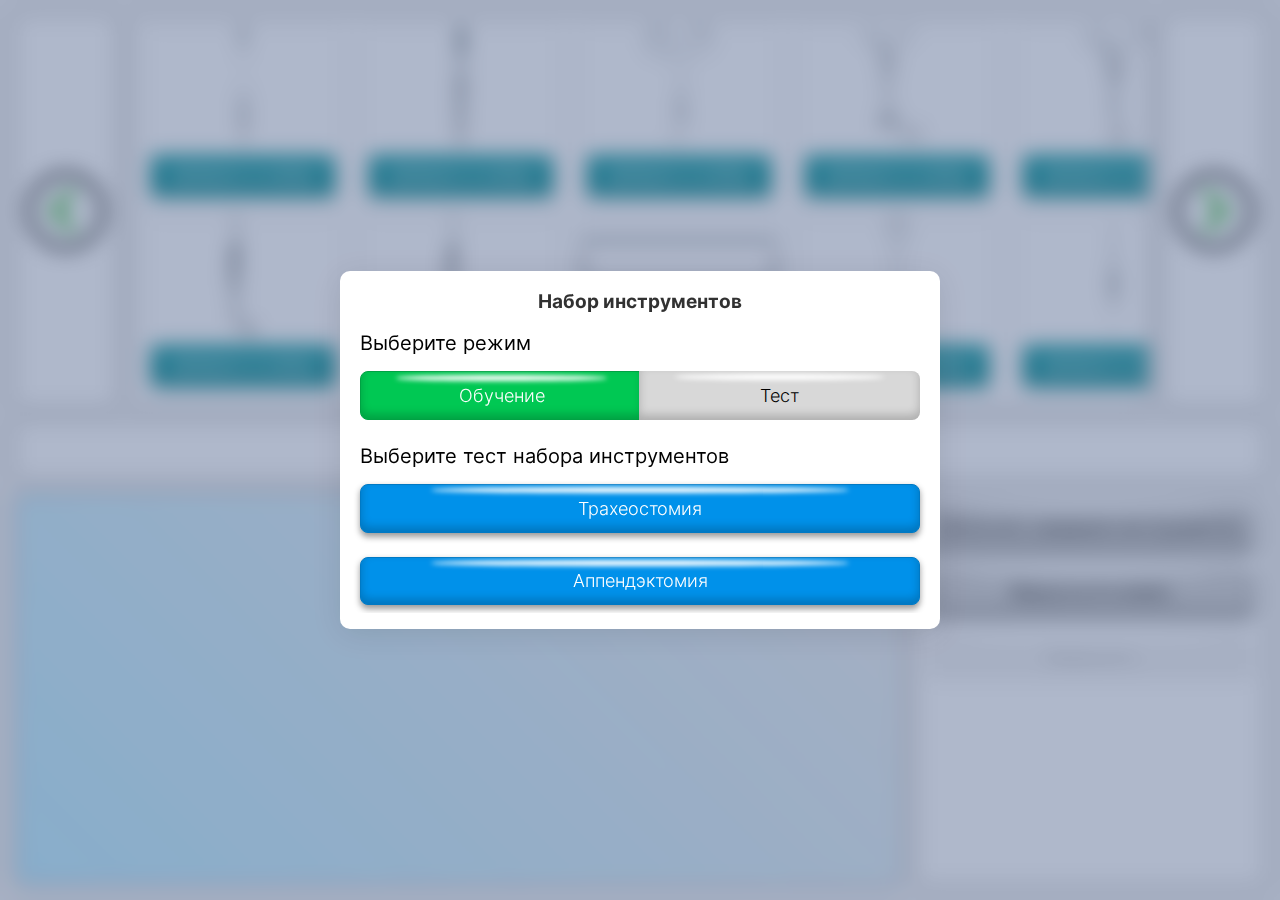
<file: instr/index.html>
<!DOCTYPE html>
<html>
<head>
    <meta charset="UTF-8">
    <link rel="stylesheet" href="css/font.css">
    <link rel="stylesheet" href="css/app.css?v=5">
</head>
<body>
<div class="modal-bd" id="modalGood">
    <div class="modal modal-done ">
        <div class="close">×</div>
        <div class="modal-header">Внимание!!!</div>
        <div class="modal-content">
            очень интересно, но ни фига не понятно
        </div>
        <div class="modal-footer">
            <button class="modal-footer_btn">Закрыть</button>
        </div>
    </div>
</div>
<div class="modal-bd" id="modalBad">
    <div class="modal modal-notDone ">
        <div class="close">×</div>
        <div class="modal-header">Внимание!!!</div>
        <div class="modal-content">
            очень интересно, но ни фига не понятно
        </div>
        <div class="modal-footer">
            <button class="modal-footer_btn">Закрыть</button>
        </div>
    </div>
</div>
<div class="modal-bd" id="modalInfo">
    <div class="modal modal-info ">
        <div class="close">×</div>
        <div class="modal-header">Внимание!!!</div>
        <div class="modal-content">
            очень интересно, но ни фига не понятно
        </div>
        <div class="modal-footer">
            <button class="modal-footer_btn">Закрыть</button>
        </div>
    </div>
</div>
<div class="zoom-wrap">
    <div class="modal-zoom" id="modalZoom">
        <img class="closeModal" src="img/close.svg" onclick="zoomWin.close()" alt="">
        <div class="modal-zoom_name" id=modal-zoom_name></div>
        <div class="modal-zoom_conteiner" id=modal-zoom_conteiner></div>
    </div>
</div>
<div class="conteiner">
    <div class="conteiner-content">
        <div class="conteiner-content_block">
            <div class="conteiner-content_arrow" onclick="scrollRow.scrollLeft()">
                <img src="img/arrow-left.svg" alt="" width="100%">
                <!-- <object data="img/arrow-left.svg" type=""></object> -->
            </div>
            <div class="conteiner-content_box" id="scrollRow">
                <div class="row">
                    <div class="image_box" data-img="001">
                        <div class="img-wrap">
                            <img class="plus-svg" src="img/zoom.svg" alt="">
                            <img src="img/001.svg" height="100%" width="100%" alt="">
                        </div>
                        <div class="action">
                            <button class="btn">Добавить в набор</button>
                        </div>
                    </div>
                    <div class="image_box" data-img="002">
                        <div class="img-wrap">
                            <img class="plus-svg" src="img/zoom.svg" alt="">
                            <img src="img/002.svg" height="100%" width="100%" alt="">
                        </div>
                        <div class="action">
                            <button class="btn">Добавить в набор</button>
                        </div>
                    </div>
                    <div class="image_box" data-img="003">
                        <div class="img-wrap">
                            <img class="plus-svg" src="img/zoom.svg" alt="">
                            <img src="img/003.svg" height="100%" width="100%" alt="">
                        </div>
                        <div class="action">
                            <button class="btn">Добавить в набор</button>
                        </div>
                    </div>
                    <div class="image_box" data-img="004">
                        <div class="img-wrap">
                            <img class="plus-svg" src="img/zoom.svg" alt="">
                            <img src="img/004.svg" height="100%" width="100%" alt="">
                        </div>
                        <div class="action">
                            <button class="btn">Добавить в набор</button>
                        </div>
                    </div>
                    <div class="image_box" data-img="030" disabled>
                        <div class="img-wrap">
                            <img class="plus-svg" src="img/zoom.svg" alt="">
                            <img src="img/030.svg" height="100%" width="100%" alt="">
                        </div>
                        <div class="action">
                            <button class="btn">Добавить в набор</button>
                        </div>
                    </div>
                    <div class="image_box" data-img="005">
                        <div class="img-wrap">
                            <img class="plus-svg" src="img/zoom.svg" alt="">
                            <img src="img/005.svg" height="100%" width="100%" alt="">
                        </div>
                        <div class="action">
                            <button class="btn">Добавить в набор</button>
                        </div>
                    </div>
                    <div class="image_box" data-img="006">
                        <div class="img-wrap">
                            <img class="plus-svg" src="img/zoom.svg" alt="">
                            <img src="img/006.svg" height="100%" width="100%" alt="">
                        </div>
                        <div class="action">
                            <button class="btn">Добавить в набор</button>
                        </div>
                    </div>
                    <div class="image_box" data-img="007">
                        <div class="img-wrap">
                            <img class="plus-svg" src="img/zoom.svg" alt="">
                            <img src="img/007.svg" height="100%" width="100%" alt="">
                        </div>
                        <div class="action">
                            <button class="btn">Добавить в набор</button>
                        </div>
                    </div>
                    <div class="image_box" data-img="026" disabled>
                        <div class="img-wrap">
                            <img class="plus-svg" src="img/zoom.svg" alt="">
                            <img src="img/026.svg" height="100%" width="100%" alt="">
                        </div>
                        <div class="action">
                            <button class="btn">Добавить в набор</button>
                        </div>
                    </div>
                    <div class="image_box" data-img="028" disabled>
                        <div class="img-wrap">
                            <img class="plus-svg" src="img/zoom.svg" alt="">
                            <img src="img/028.svg" height="100%" width="100%" alt="">
                        </div>
                        <div class="action">
                            <button class="btn">Добавить в набор</button>
                        </div>
                    </div>
                    <div class="image_box" data-img="011">
                        <div class="img-wrap">
                            <img class="plus-svg" src="img/zoom.svg" alt="">
                            <img src="img/011.svg" height="100%" width="100%" alt="">
                        </div>
                        <div class="action">
                            <button class="btn">Добавить в набор</button>
                        </div>
                    </div>
                    <div class="image_box" data-img="010">
                        <div class="img-wrap">
                            <img class="plus-svg" src="img/zoom.svg" alt="">
                            <img src="img/010.svg" height="100%" width="100%" alt="">
                        </div>
                        <div class="action">
                            <button class="btn">Добавить в набор</button>
                        </div>
                    </div>
                    <div class="image_box" data-img="025" disabled>
                        <div class="img-wrap">
                            <img class="plus-svg" src="img/zoom.svg" alt="">
                            <img src="img/025.svg" height="100%" width="100%" alt="">
                        </div>
                        <div class="action">
                            <button class="btn">Добавить в набор</button>
                        </div>
                    </div>
                    <div class="image_box" data-img="027" disabled>
                        <div class="img-wrap">
                            <img class="plus-svg" src="img/zoom.svg" alt="">
                            <img src="img/027.svg" height="100%" width="100%" alt="">
                        </div>
                        <div class="action">
                            <button class="btn">Добавить в набор</button>
                        </div>
                    </div>
                    <div class="image_box" data-img="029" disabled>
                        <div class="img-wrap">
                            <img class="plus-svg" src="img/zoom.svg" alt="">
                            <img src="img/029.svg" height="100%" width="100%" alt="">
                        </div>
                        <div class="action">
                            <button class="btn">Добавить в набор</button>
                        </div>
                    </div>



                </div>
                <div class="row">
                    <div class="image_box" data-img="008">
                        <div class="img-wrap">
                            <img class="plus-svg" src="img/zoom.svg" alt="">
                            <img src="img/008.svg" height="100%" width="100%" alt="">
                        </div>
                        <div class="action">
                            <button class="btn">Добавить в набор</button>
                        </div>
                    </div>
                    <div class="image_box" data-img="009">
                        <div class="img-wrap">
                            <img class="plus-svg" src="img/zoom.svg" alt="">
                            <img src="img/009.svg" height="100%" width="100%" alt="">
                        </div>
                        <div class="action">
                            <button class="btn">Добавить в набор</button>
                        </div>
                    </div>
                    <div class="image_box" data-img="012">
                        <div class="img-wrap">
                            <img class="plus-svg" src="img/zoom.svg" alt="">
                            <img src="img/012.svg" height="100%" width="100%" alt="">
                        </div>
                        <div class="action">
                            <button class="btn">Добавить в набор</button>
                        </div>
                    </div>
                    <div class="image_box" data-img="013">
                        <div class="img-wrap">
                            <img class="plus-svg" src="img/zoom.svg" alt="">
                            <img src="img/013.svg" height="100%" width="100%" alt="">
                        </div>
                        <div class="action">
                            <button class="btn">Добавить в набор</button>
                        </div>
                    </div>
                    <div class="image_box" data-img="018" disabled>
                        <div class="img-wrap">
                            <img class="plus-svg" src="img/zoom.svg" alt="">
                            <img src="img/018.svg" height="100%" width="100%" alt="">
                        </div>
                        <div class="action">
                            <button class="btn">Добавить в набор</button>
                        </div>
                    </div>
                    <div class="image_box" data-img="014">
                        <div class="img-wrap">
                            <img class="plus-svg" src="img/zoom.svg" alt="">
                            <img src="img/014.svg" height="100%" width="100%" alt="">
                        </div>
                        <div class="action">
                            <button class="btn">Добавить в набор</button>
                        </div>
                    </div>
                    <div class="image_box" data-img="015">
                        <div class="img-wrap">
                            <img class="plus-svg" src="img/zoom.svg" alt="">
                            <img src="img/015.svg" height="100%" width="100%" alt="">
                        </div>
                        <div class="action">
                            <button class="btn">Добавить в набор</button>
                        </div>
                    </div>
                    <div class="image_box"  data-img="016">
                        <div class="img-wrap">
                            <img class="plus-svg" src="img/zoom.svg" alt="">
                            <img src="img/016.svg" height="100%" width="100%" alt="">
                        </div>
                        <div class="action">
                            <button class="btn">Добавить в набор</button>
                        </div>
                    </div>
                    <div class="image_box" data-img="017">
                        <div class="img-wrap">
                            <img class="plus-svg" src="img/zoom.svg" alt="">
                            <img src="img/017.svg" height="100%" width="100%" alt="">
                        </div>
                        <div class="action">
                            <button class="btn">Добавить в набор</button>
                        </div>
                    </div>
                    <div class="image_box" data-img="021" disabled>
                        <div class="img-wrap">
                            <img class="plus-svg" src="img/zoom.svg" alt="">
                            <img src="img/021.svg" height="100%" width="100%" alt="">
                        </div>
                        <div class="action">
                            <button class="btn">Добавить в набор</button>
                        </div>
                    </div>
                    <div class="image_box" data-img="019" disabled>
                        <div class="img-wrap">
                            <img class="plus-svg" src="img/zoom.svg" alt="">
                            <img src="img/019.svg" height="100%" width="100%" alt="">
                        </div>
                        <div class="action">
                            <button class="btn">Добавить в набор</button>
                        </div>
                    </div>
                    <div class="image_box" data-img="020" disabled>
                        <div class="img-wrap">
                            <img class="plus-svg" src="img/zoom.svg" alt="">
                            <img src="img/020.svg" height="100%" width="100%" alt="">
                        </div>
                        <div class="action">
                            <button class="btn">Добавить в набор</button>
                        </div>
                    </div>
                    <div class="image_box" data-img="022" disabled>
                        <div class="img-wrap">
                            <img class="plus-svg" src="img/zoom.svg" alt="">
                            <img src="img/022.svg" height="100%" width="100%" alt="">
                        </div>
                        <div class="action">
                            <button class="btn">Добавить в набор</button>
                        </div>
                    </div>
                    <div class="image_box" data-img="023" disabled>
                        <div class="img-wrap">
                            <img class="plus-svg" src="img/zoom.svg" alt="">
                            <img src="img/023.svg" height="100%" width="100%" alt="">
                        </div>
                        <div class="action">
                            <button class="btn">Добавить в набор</button>
                        </div>
                    </div>
                    <div class="image_box" data-img="024" disabled>
                        <div class="img-wrap">
                            <img class="plus-svg" src="img/zoom.svg" alt="">
                            <img src="img/024.svg" height="100%" width="100%" alt="">
                        </div>
                        <div class="action">
                            <button class="btn">Добавить в набор</button>
                        </div>
                    </div>




                </div>
            </div>
            <div class="conteiner-content_arrow" onclick="scrollRow.scrollRight()">
                <img src="img/arrow-right.svg" alt="" width="100%">
                <!-- <object data="img/arrow-right.svg" type=""></object> -->
            </div>
        </div>
    </div>
    <div class="conteiner-content" style="flex-direction: column;height: 100%;">
        <div class="conteiner-content_text">
            <div class="level-caption" id="level-caption">Соберите набор для трахеостомии</div>
        </div>
        <div class="conteiner-content_block">
            <div class="conteiner-content_box tray" id="tray"></div>
            <div class="conteiner-content_box" style="flex: unset;">
            <button class="btn-3d" onclick="tooltipy.toogleTooltip()" id="toggleTooltipBtn">Включить названия инструментов</button>
            <button class="btn-3d" onclick="startWindow.open()">Вернуться в меню</button>
            <button class="btn-3d btn-disable" onclick="finalLevel()" id="finalBtn">Завершить</button>
            </div>
        </div>
    </div>
</div>
<div id="tooltip" class="tooltip"></div>
<div id="tooltipForBtn" class="tooltip"></div>
<div class="modal-start_wrap" id="startWindow">
    <div class="modal-start">
        <div class="modal-start_header">
            <h3>Набор инструментов</h3>
        </div>
        <div class="modal-start_content">
            <div style="font-size: 20px;">Выберите режим</div>
            <div class="tabs">
                <button class="btn-3d tab-left btn-success" id="btnLearn">Обучение</button>
                <button class="btn-3d tab-right" id="btnTest">Тест</button>
            </div>
            <div style="font-size: 20px;">Выберите тест набора инструментов</div>
            <button class="btn-3d btn-info" onclick="startWindow.setLevel(LEVELS.LEVEL_1)">Трахеостомия</button>
            <button class="btn-3d btn-info" onclick="startWindow.setLevel(LEVELS.LEVEL_2)">Аппендэктомия</button>
        </div>
    </div>
</div>
</body>
<script src="js/app-const.js?v=5"></script>
<script src="js/zoomWin.js?v=5"></script>
<script src="js/app.js?v=5"></script>
<script>
    document.querySelectorAll('.image_box').forEach((item)=>{
        item.addEventListener('click', function(){zoomWin.open(item.dataset.img)});
    })
</script>
</html>
</file>
<file: instr/css/font.css>
/* inter-300 - latin_cyrillic */
@font-face {
  font-family: 'Inter';
  font-style: normal;
  font-weight: 300;
  src: url('../font/inter/inter-v12-latin_cyrillic-300.eot'); /* IE9 Compat Modes */
  src: local(''),
       url('../font/inter/inter-v12-latin_cyrillic-300.eot?#iefix') format('embedded-opentype'), /* IE6-IE8 */
       url('../font/inter/inter-v12-latin_cyrillic-300.woff2') format('woff2'), /* Super Modern Browsers */
       url('../font/inter/inter-v12-latin_cyrillic-300.woff') format('woff'), /* Modern Browsers */
       url('../font/inter/inter-v12-latin_cyrillic-300.ttf') format('truetype'), /* Safari, Android, iOS */
       url('../font/inter/inter-v12-latin_cyrillic-300.svg#Inter') format('svg'); /* Legacy iOS */
}
/* inter-regular - latin_cyrillic */
@font-face {
  font-family: 'Inter';
  font-style: normal;
  font-weight: 400;
  src: url('../font/inter/inter-v12-latin_cyrillic-regular.eot'); /* IE9 Compat Modes */
  src: local(''),
       url('../font/inter/inter-v12-latin_cyrillic-regular.eot?#iefix') format('embedded-opentype'), /* IE6-IE8 */
       url('../font/inter/inter-v12-latin_cyrillic-regular.woff2') format('woff2'), /* Super Modern Browsers */
       url('../font/inter/inter-v12-latin_cyrillic-regular.woff') format('woff'), /* Modern Browsers */
       url('../font/inter/inter-v12-latin_cyrillic-regular.ttf') format('truetype'), /* Safari, Android, iOS */
       url('../font/inter/inter-v12-latin_cyrillic-regular.svg#Inter') format('svg'); /* Legacy iOS */
}
/* inter-500 - latin_cyrillic */
@font-face {
  font-family: 'Inter';
  font-style: normal;
  font-weight: 500;
  src: url('../font/inter/inter-v12-latin_cyrillic-500.eot'); /* IE9 Compat Modes */
  src: local(''),
       url('../font/inter/inter-v12-latin_cyrillic-500.eot?#iefix') format('embedded-opentype'), /* IE6-IE8 */
       url('../font/inter/inter-v12-latin_cyrillic-500.woff2') format('woff2'), /* Super Modern Browsers */
       url('../font/inter/inter-v12-latin_cyrillic-500.woff') format('woff'), /* Modern Browsers */
       url('../font/inter/inter-v12-latin_cyrillic-500.ttf') format('truetype'), /* Safari, Android, iOS */
       url('../font/inter/inter-v12-latin_cyrillic-500.svg#Inter') format('svg'); /* Legacy iOS */
}
/* inter-600 - latin_cyrillic */
@font-face {
  font-family: 'Inter';
  font-style: normal;
  font-weight: 600;
  src: url('../font/inter/inter-v12-latin_cyrillic-600.eot'); /* IE9 Compat Modes */
  src: local(''),
       url('../font/inter/inter-v12-latin_cyrillic-600.eot?#iefix') format('embedded-opentype'), /* IE6-IE8 */
       url('../font/inter/inter-v12-latin_cyrillic-600.woff2') format('woff2'), /* Super Modern Browsers */
       url('../font/inter/inter-v12-latin_cyrillic-600.woff') format('woff'), /* Modern Browsers */
       url('../font/inter/inter-v12-latin_cyrillic-600.ttf') format('truetype'), /* Safari, Android, iOS */
       url('../font/inter/inter-v12-latin_cyrillic-600.svg#Inter') format('svg'); /* Legacy iOS */
}
/* inter-700 - latin_cyrillic */
@font-face {
  font-family: 'Inter';
  font-style: normal;
  font-weight: 700;
  src: url('../font/inter/inter-v12-latin_cyrillic-700.eot'); /* IE9 Compat Modes */
  src: local(''),
       url('../font/inter/inter-v12-latin_cyrillic-700.eot?#iefix') format('embedded-opentype'), /* IE6-IE8 */
       url('../font/inter/inter-v12-latin_cyrillic-700.woff2') format('woff2'), /* Super Modern Browsers */
       url('../font/inter/inter-v12-latin_cyrillic-700.woff') format('woff'), /* Modern Browsers */
       url('../font/inter/inter-v12-latin_cyrillic-700.ttf') format('truetype'), /* Safari, Android, iOS */
       url('../font/inter/inter-v12-latin_cyrillic-700.svg#Inter') format('svg'); /* Legacy iOS */
}
/* inter-800 - latin_cyrillic */
@font-face {
  font-family: 'Inter';
  font-style: normal;
  font-weight: 800;
  src: url('../font/inter/inter-v12-latin_cyrillic-800.eot'); /* IE9 Compat Modes */
  src: local(''),
       url('../font/inter/inter-v12-latin_cyrillic-800.eot?#iefix') format('embedded-opentype'), /* IE6-IE8 */
       url('../font/inter/inter-v12-latin_cyrillic-800.woff2') format('woff2'), /* Super Modern Browsers */
       url('../font/inter/inter-v12-latin_cyrillic-800.woff') format('woff'), /* Modern Browsers */
       url('../font/inter/inter-v12-latin_cyrillic-800.ttf') format('truetype'), /* Safari, Android, iOS */
       url('../font/inter/inter-v12-latin_cyrillic-800.svg#Inter') format('svg'); /* Legacy iOS */
}
</file>
<file: instr/css/app.css>
:root {
    --padSize: 16px; /*paddings,margins,gaps*/
    --radius: 10px;
    --shadow: 0px 0px 5px 1px #00000052;
}
*{
    box-sizing: border-box;
}
html,body{
    margin:0;
    padding:0;
    width: 100%;
    height: 100%;
    background: #f3f3f3;
    font-family: 'Inter', Tahoma, Verdana, sans-serif;
    -webkit-font-smoothing: antialiased;
}
.modal-zoom{
    width: 60%;
    height: 60%;
    background: #f3f3f3;
    z-index: 1;
    border: 1px solid lightgray;
    border-radius: 6px;
    box-shadow: 1px 1px 6px 0px #bfbfbf;
    transform: translateY(-100px);
    opacity: 0;
    transition: all 0.3s ease-in-out;
}
.zoom-wrap.open>.modal-zoom{
    transform: translateY(0px);
    opacity: 1;
}

.modal{
    _display: none;
    width: 100%;
    max-width: 600px;
    z-index: 1;
    display: flex;
    flex-direction: column;
    border-radius: 8px;
    position: relative;
    box-shadow: 1px 1px 6px 0px #5e5e5e;
    font-family: 'Inter', Tahoma, Verdana, sans-serif;
    max-height: 90vh;
}
.close{
    position: absolute;
    width: 35px;
    height: 35px;
    right: 0;
    top: 0;
    padding: 5px;
    color: white;
    border-radius: 50%;
    border: 2px solid white;
    text-align: center;
    margin: 8px;
}
.close:hover,.modal-footer_btn:hover{
    cursor:pointer;
    background: rgb(255 255 255 / 20%);

}
.modal-header {
    text-align: center;
    padding: 16px;
    font-size: 30px;
    color: white;
    font-weight: bold;
}
.modal-content{
    padding: 20px;
    color:white;
    font-size: 18px;
    overflow: auto;
}
.modal-footer{
    display: flex;
    justify-content: center;
    padding: 16px;
}
.modal-footer_btn {
    border: 1px solid white;
    color: white;
    border-radius: 6px;
    background: none;
    padding: 12px 32px;
    font-size: 18px;
}
.modal-done{
    background: linear-gradient(to right bottom, hsl(199.38deg 50% 50%), hsl(138.38deg 50% 50%));
}
.modal-info{
    background: linear-gradient(to right bottom, hsl(171.69deg 50% 50%), hsl(232.62deg 50% 50%));
}
    .zoom-wrap,.modal-bd{
    height: 100%;
    width:100%;
    position: absolute;
    background: #d3d3d366;
    justify-content: center;
    align-items: center;
    visibility: hidden;
    display: flex;
    z-index: 1;
}
.modal-notDone{
    background: linear-gradient(to right bottom, hsl(0deg 50% 50%), hsl(10.43deg 59.62% 53.2%));
}
.modal-zoom_name{
    width: auto;
    padding: 16px;
    background: white;
    color: black;
    align-items: center;
    display: flex;
    justify-content: center;
    font-size: 18px;
    border-radius: 6px 6px 0 0;
}
.zoom-wrap.open,.modal-bd.open{
    visibility: visible;
}
.closeModal{
    position: absolute;
    width: 45px;
    height: 45px;
    right: 0;
    top: 0;
    padding: 5px;
}
.modal-zoom_conteiner{
    display: flex;
    background: white;
    flex: 1;
    height: 90%;
    padding: 16px;
    border-radius: 0 0 6px 6px;
}
.conteiner{
    width: 100%;
    height: 100%;
    display: flex;
    flex-direction: column;
    gap: var(--padSize);
    padding: var(--padSize);
}
.conteiner-content{
    _background-color: lightgray;
    _height: 100%;
    display: flex;
    gap: var(--padSize);
}
.conteiner-content_block{
    _background-color: #94d7d7;
    display: flex;
    flex: 1;
    width: 100%;
    gap: var(--padSize);
    _padding: var(--padSize);
    _margin: var(--padSize);
}
.conteiner-content_block div{
    _background-color:lightgray;
    _height: 100%;
}
.conteiner-content_arrow{
    width: 15%;
    display: flex;
    max-width: 100px;
    box-shadow: var(--shadow);
    border-radius: var(--radius);
    padding: 10px;
    background: white;
    cursor: pointer;
    transition: all 0.3s;
}
.conteiner-content_arrow:hover{
    cursor: pointer;
    background: #ebfdf2;
}
.conteiner-content_box{
    display: flex;
    flex: 1;
    box-shadow: 0px 0px 5px 1px #00000052;
    border-radius: var(--radius);
    padding: 10px;
    overflow: auto;
    background: white;
}
.conteiner-content_text{
    width: auto;
    padding: 16px;
    background-color: white;
    margin-bottom: 0;
    box-shadow: var(--shadow);
    border-radius: var(--radius);
}

.conteiner-content_arrow>object{
    width: 100%;
}
.conteiner-content_arrow>object:hover{
    cursor: pointer;
}

.conteiner-content_box{
    flex-direction: column;
    gap:10px;
}
.image_box{
    display: flex;
    flex-direction: column;
    /* width: 220px;
    height: 220px; */
    border: 1px solid lightgray;
    border-radius: 6px;
}
.img-wrap{
    width: clamp(200px, 10vh, 220px);
    height: clamp(120px, 10vh, 220px);
    position: relative;
}
.img-wrap:hover{
    cursor: pointer;
}
.img-wrap:hover>.plus-svg{
    display: block;
    opacity: 1;
    transition: all 0.3s;
}
.plus-svg{
    _transition: all 0.3s;
    _display: none;
    opacity: 0;
    position: absolute;
    width: 50%;
    height: 100%;
    left: 25%;
    pointer-events: none;
}
.action{
    padding: 8px;
    text-align: center;
}
.row{
    display: flex;
    gap:16px;
}
/*
.image{
    flex: 1;
}
.image img{
    width: 100%;
    height: 100%;
}
*/
.level-caption{
    font-size: 20px;
    text-align: center;
}
.btn{
    background: linear-gradient(#37ADB2, #329CA0);
    border: 1px solid #2A8387;
    border-radius: 4px;
    box-shadow: rgba(0, 0, 0, 0.12) 0 1px 1px;
    color: #FFFFFF;
    cursor: pointer;
    display: block;
    _font-family: -apple-system,".SFNSDisplay-Regular","Helvetica Neue",Helvetica,Arial,sans-serif;
    font-size: 17px;
    line-height: 100%;
    margin: 0;
    outline: 0;
    padding: 11px 15px 12px;
    text-align: center;
    transition: all 1s;
    user-select: none;
    -webkit-user-select: none;
    touch-action: manipulation;
    width: 100%;
}
.btn.remove{
    transition: all 1s;
    background: linear-gradient(#dc5b5b, #a04725);
    border: 1px solid #850303;
}
.tray{
    flex-direction: row;
    flex-wrap: wrap;
    align-content: baseline;
    background: linear-gradient(45deg, #c6efff, transparent);
}
.tray-item{
    width: 150px;
    height: 150px;
    border: 1px solid gray;
    border-radius: 4px;
    padding: 6px;
    background: #ffffffa1;
}

/* butoo */
.btn-3d {
  margin-bottom: 0.5rem;
}
.btn-3d:hover{
    cursor: pointer;
}
.btn-3d {
  --color: #000000;
  --background-color: #d8d8d8;
  --border-color: darken(#d8d8d8, 7.5%);
  color: var(--color);
  font-family: inherit;
  background-color: var(--background-color);
  padding: 0.8rem 0.9rem;
  font-size: 18px;
  font-weight: 100;
  border: solid 1px var(--border-color);
  outline: none;
  position: relative;
  border-radius: 0.5rem;
  user-select: none;
  box-shadow: 0 0.2rem 0.4rem rgba(0, 0, 0, 0.4), 0 -0.3rem 0.6rem rgba(0, 0, 0, 0.2) inset;
  transition: box-shadow 64ms ease-out;
}
.btn-3d:after {
  content: "";
  background-color: #ffffff;
  width: 75%;
  height: 12.5%;
  position: absolute;
  top: 0.15rem;
  left: 12.5%;
  border-radius: 50%;
  filter: blur(0.15rem);
  transition: opacity 64ms ease-out;
}
.btn-3d:active {
  box-shadow: 0 0 0 rgba(0, 0, 0, 0.4), 0 0.4rem 1rem rgba(0, 0, 0, 0.3) inset;
}
.btn-3d:active:after {
  opacity: 0;
}
.btn-info {
  --color: #ffffff;
  --background-color: #0091ea;
  --border-color: #0079c4;
}
.btn-info:active {
  --color: #ececec;
}
.btn-success {
  --color: #ffffff;
  --background-color: #00c853;
  --border-color: #00a243;
}
.btn-success:active {
  --color: #ececec;
}
.btn-disable{
    opacity: 0.3;
    box-shadow: none;
    pointer-events: none;
}
.tooltip{
    pointer-events: none;
    position: absolute;
    z-index: 10;
    font-size: 20px;
    background-color: #0091ea;
    padding: 20px 20px;
    color: white;
    _border:1px solid grey;
    border-radius: 6px;
    box-shadow: 0 5px 9px 0px rgb(111 111 111 / 79%);
    transform: translateY(-40px);
    transition: transform 0.53s;
    opacity: 0;
    /* alternative */
    font-size: 16px;
    background-color: rgb(4 4 4 / 80%);
    padding: 10px 20px;
    color: white;
    border-radius: 4px;
}
.tooltip.show{
    transform: translateY(0);
    opacity: 1;
}

/* MODAL START */
.modal-start_wrap{
    position: absolute;
    top: 0;
    left: 0;
    width: 100%;
    height: 100%;
    display: flex;
    justify-content: center;
    align-items: center;
    background: #011c5850;
    backdrop-filter: blur(10px);
}
.modal-start{
    width: 100%;
    max-width: 600px;
    max-height: 100%;
    background: white;
    border-radius: 10px;
    box-shadow: 0 5px 30px 0 rgb(0 0 0 / 10% );
    display: flex;
    flex-direction: column;
    padding-bottom: 16px;
}
.modal-start_header{
    padding: 0 20px;
    text-align: center;
    color: #000000ce;
}
.modal-start_content{
    flex:1 ;
    padding: 0 20px;
    display: flex;
    flex-direction: column;
    gap:16px;
    overflow: auto;
}
/* =======MODAL START====== */

/* TABS */
.tab-left {
    border-top-right-radius: 0;
    border-bottom-right-radius: 0;
}

.tab-right {
    border-top-left-radius: 0;
    border-bottom-left-radius: 0;
    margin-left: -4px;
}

.tabs {
    flex: 1;
    display: flex;
}

.tabs button {
    flex: 1;
    box-shadow: 0 -0.3rem 0.6rem rgba(0, 0, 0, 0.2) inset;
}
.notify-learn {
    position: absolute;
    bottom: 0;
    left: 2%;
    width: 96%;
    padding: 20px;
    font-size: 20px;
    background: #b6d7e3;
    color: #383838;
    box-shadow: 0px -4px 7px -2px rgb(52 52 52 / 40%);
    border-top-left-radius: 8px;
    border-top-right-radius: 8px;
}
.notify-learn.slideOut{
    animation: slideOut 0.8s ease-in-out both;
}
.notify-learn.slideIn{
    animation: slideIn 0.8s ease-in-out reverse;
}
@keyframes slideOut{
    0%{
        transform: translateY(0);
    }
    10%{
        transform: translateY(-10px);
    }
    100%{
        transform: translateY(100px);
    }
}
@keyframes slideIn{
    0%{
        transform: translateY(0);
    }
    10%{
        transform: translateY(-10px);
    }
    100%{
        transform: translateY(100px);
    }
}
</file>
